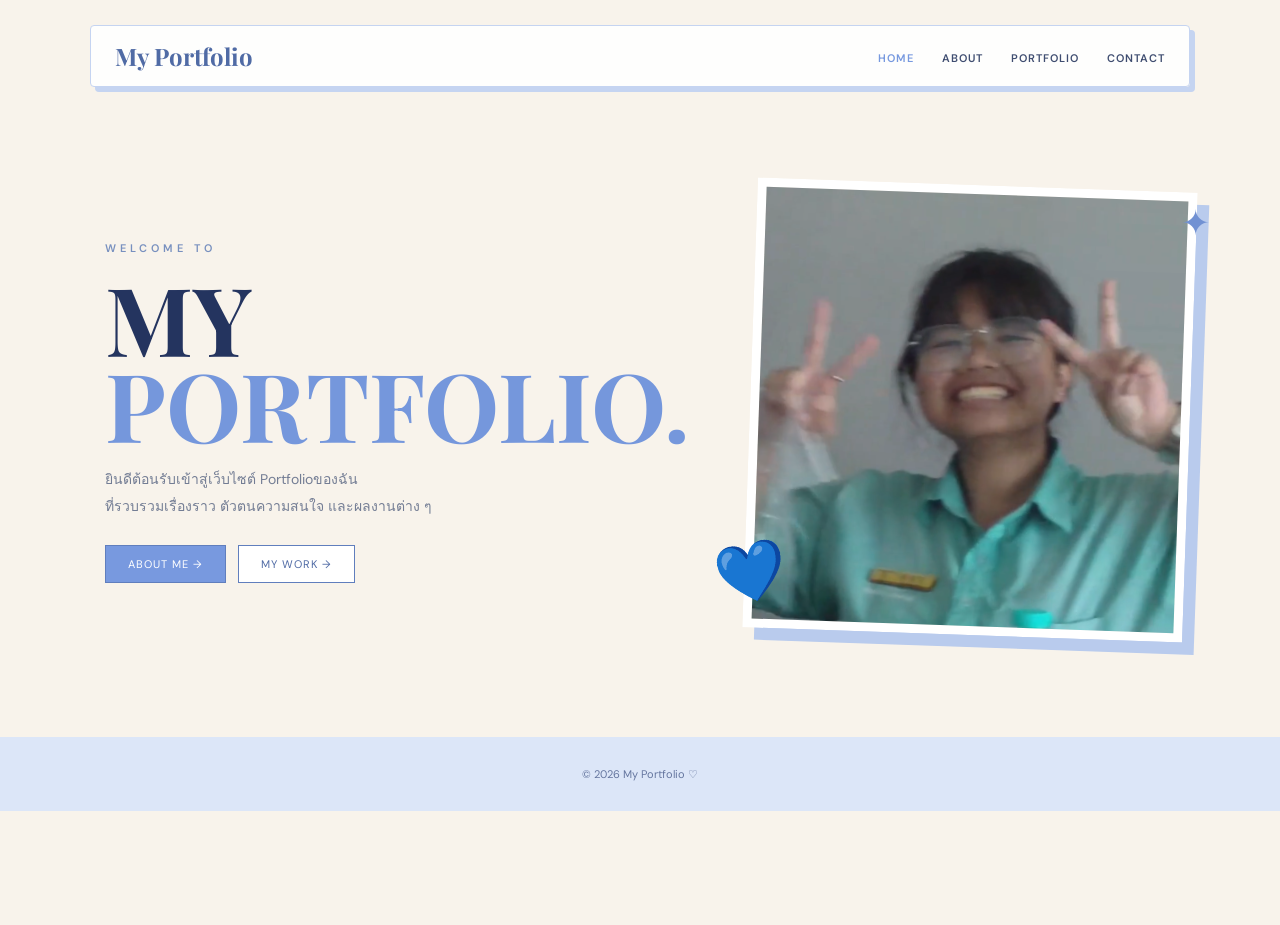
<file: index.html>
<!DOCTYPE html>
<html lang="th">

<head>

    <meta charset="UTF-8">

    <meta name="viewport"
          content="width=device-width, initial-scale=1.0">

    <title>Home | My Portfolio</title>

    <link rel="stylesheet" href="style.css">

</head>

<body>


<nav class="navbar">

    <a href="index.html" class="logo">
        My Portfolio
    </a>

    <ul class="nav-menu">

        <li>
            <a href="index.html" class="active">
                HOME
            </a>
        </li>

        <li>
            <a href="about.html">
                ABOUT
            </a>
        </li>

        <li>
            <a href="portfolio.html">
                PORTFOLIO
            </a>
        </li>

        <li>
            <a href="contact.html">
                CONTACT
            </a>
        </li>

    </ul>

</nav>


<main class="container">

    <section class="hero">

        <div class="hero-text">

            <div class="hero-subtitle">
                WELCOME TO
            </div>

            <h1 class="hero-title">
               MY<br>
                <span>PORTFOLIO.</span>
            </h1>

            <p class="hero-description">

                ยินดีต้อนรับเข้าสู่เว็บไซต์ Portfolioของฉัน<br>
                ที่รวบรวมเรื่องราว ตัวตนความสนใจ และผลงานต่าง ๆ

            </p>


            <div class="buttons">

                <a href="about.html" class="button">
                    ABOUT ME →
                </a>

                <a href="portfolio.html"
                   class="button light">
                    MY WORK →
                </a>

            </div>

        </div>


        <div class="hero-image">

            <!-- รูปหน้า HOME -->

            <img
                src="F1.png"
                alt="Main Photo"
            >

            <div class="decor-heart">
                💙
            </div>

            <div class="decor-star">
                ✦
            </div>

        </div>

    </section>

</main>


<footer>
    © 2026 My Portfolio ♡
</footer>


</body>
</html>
</file>
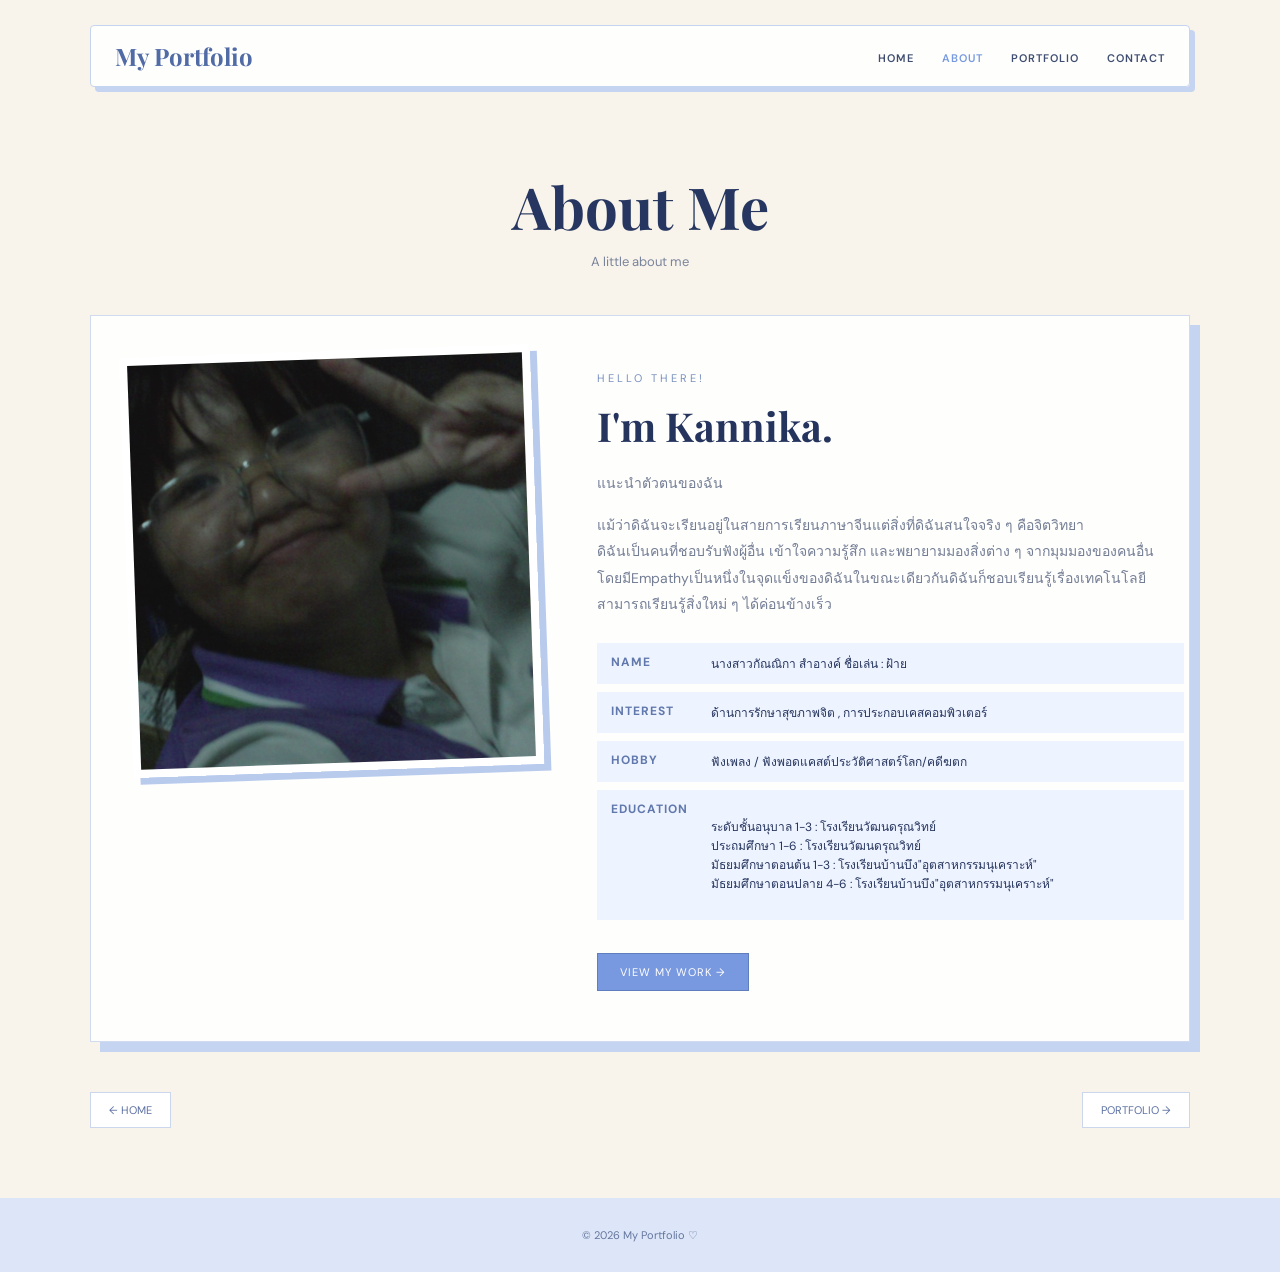
<file: about.html>
<!DOCTYPE html>
<html lang="th">

<head>

    <meta charset="UTF-8">

    <meta name="viewport"
          content="width=device-width, initial-scale=1.0">

    <title>About | My Portfolio</title>

    <link rel="stylesheet" href="style.css">

</head>

<body>


<nav class="navbar">

    <a href="index.html" class="logo">
        My Portfolio
    </a>

    <ul class="nav-menu">

        <li>
            <a href="index.html">
                HOME
            </a>
        </li>

        <li>
            <a href="about.html" class="active">
                ABOUT
            </a>
        </li>

        <li>
            <a href="portfolio.html">
                PORTFOLIO
            </a>
        </li>

        <li>
            <a href="contact.html">
                CONTACT
            </a>
        </li>

    </ul>

</nav>


<main class="container">


    <header class="page-header">

        <h1>
            About Me
        </h1>

        <p>
            A little about me
        </p>

    </header>


    <section class="about-box">


        <div class="about-image">

            <!-- รูปตัวเอง -->

            <img
                src="F.png"
                alt="Profile Photo"
            >

        </div>


        <div class="about-content">

            <small>
                HELLO THERE!
            </small>

            <h2>
                I'm Kannika.
            </h2>


            <p>
                แนะนำตัวตนของฉัน
            </p>


            <p>
                แม้ว่าดิฉันจะเรียนอยู่ในสายการเรียนภาษาจีนแต่สิ่งที่ดิฉันสนใจจริง ๆ คือจิตวิทยา<br>ดิฉันเป็นคนที่ชอบรับฟังผู้อื่น เข้าใจความรู้สึก และพยายามมองสิ่งต่าง ๆ จากมุมมองของคนอื่น<br>
                โดยมีEmpathyเป็นหนึ่งในจุดแข็งของดิฉันในขณะเดียวกันดิฉันก็ชอบเรียนรู้เรื่องเทคโนโลยี<br>สามารถเรียนรู้สิ่งใหม่ ๆ ได้ค่อนข้างเร็ว<br>
            </p>


            <div class="info-list">

                <div class="info-row">
                    <strong>NAME</strong>
                    <span>นางสาวกัณณิกา สำอางค์ ชื่อเล่น : ฝ้าย</span>
                </div>

                <div class="info-row">
                    <strong>INTEREST</strong>
                    <span>ด้านการรักษาสุขภาพจิต , การประกอบเคสคอมพิวเตอร์</span>
                </div>

                <div class="info-row">
                    <strong>HOBBY</strong>
                    <span>ฟังเพลง / ฟังพอดแคสต์ประวัติศาสตร์โลก/คดีฆตก</span>
                </div>
                
                <div class="info-row">
                    <strong>EDUCATION</strong>
                    <span>
                         ⠀ ⠀ ⠀<br>
                        ระดับชั้นอนุบาล 1-3 : โรงเรียนวัฒนดรุณวิทย์<br>
                        ประถมศึกษา 1-6 : โรงเรียนวัฒนดรุณวิทย์<br>
                        มัธยมศึกษาตอนต้น 1-3 : โรงเรียนบ้านบึง"อุตสาหกรรมนุเคราะห์"<br>
                        มัธยมศึกษาตอนปลาย 4-6 : โรงเรียนบ้านบึง"อุตสาหกรรมนุเคราะห์"<br>
                         ⠀ ⠀ ⠀
                    </span>
                </div>
            </div>


            <a
                href="portfolio.html"
                class="button"
            >
                VIEW MY WORK →
            </a>

        </div>

    </section>


    <div class="page-nav">

        <a href="index.html">
            ← HOME
        </a>

        <a href="portfolio.html">
            PORTFOLIO →
        </a>

    </div>


</main>


<footer>
    © 2026 My Portfolio ♡
</footer>


</body>
</html>
</file>
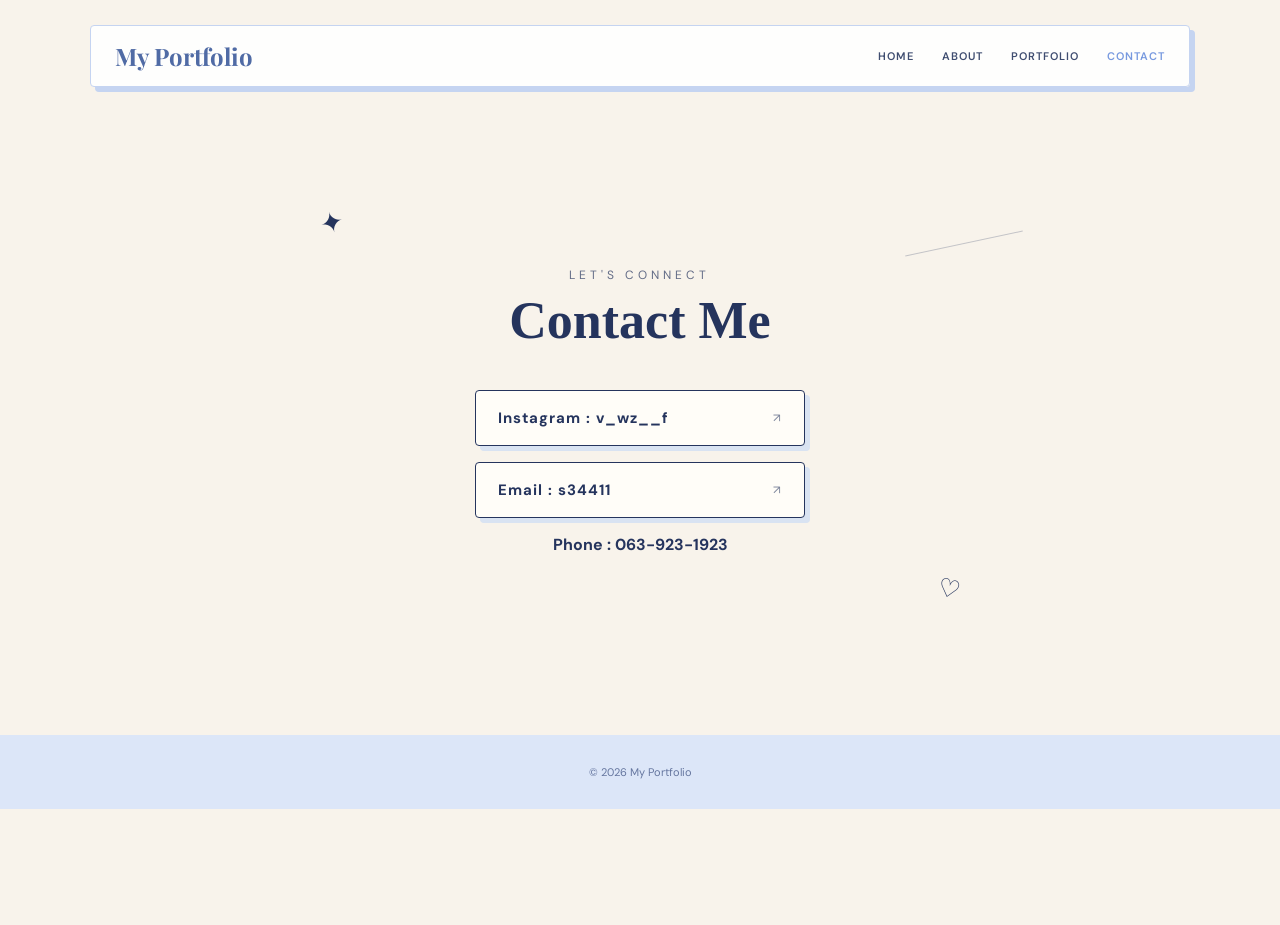
<file: contact.html>
<!DOCTYPE html>
<html lang="th">
<head>
    <meta charset="UTF-8">
    <meta name="viewport" content="width=device-width, initial-scale=1.0">

    <title>Contact | My Portfolio</title>

    <link rel="stylesheet" href="style.css">

    <style>
        .contact-center {
            min-height: 72vh;
            display: flex;
            flex-direction: column;
            justify-content: center;
            align-items: center;
            text-align: center;
            position: relative;
            overflow: hidden;
        }

        /* หัวข้อ */
        .contact-title {
            position: relative;
            margin-bottom: 40px;
        }

        .contact-small {
            font-size: 12px;
            letter-spacing: 4px;
            margin-bottom: 8px;
            opacity: 0.7;
        }

        .contact-title h1 {
            font-family: Georgia, serif;
            font-size: 52px;
            margin: 0;
        }

        /* กล่องรวม */
        .contact-list {
            display: flex;
            flex-direction: column;
            gap: 16px;
            width: 330px;
            position: relative;
            z-index: 2;
        }

        /* ปุ่ม */
        .contact-list a {
            display: flex;
            justify-content: space-between;
            align-items: center;

            padding: 17px 22px;

            border: 1px solid #25345d;
            border-radius: 4px;

            text-decoration: none;
            color: #25345d;
            background: #fffdf8;

            font-size: 15px;
            letter-spacing: 1px;

            box-shadow: 5px 5px 0px #d9e3f2;

            transition: 0.3s ease;
        }

        .contact-list a span {
            font-size: 12px;
            opacity: 0.6;
        }

        .contact-list a:hover {
            transform: translate(-3px, -3px);
            box-shadow: 8px 8px 0px #25345d;
            background: #eef4fb;
        }

        /* ของตกแต่ง */
        .contact-star {
            position: absolute;
            top: 18%;
            left: 25%;
            font-size: 28px;
            transform: rotate(-15deg);
        }

        .contact-heart {
            position: absolute;
            right: 25%;
            bottom: 20%;
            font-size: 25px;
            transform: rotate(15deg);
        }

        .contact-line {
            position: absolute;
            width: 120px;
            height: 1px;
            background: #25345d;
            opacity: 0.25;
            top: 24%;
            right: 20%;
            transform: rotate(-12deg);
        }

        @media (max-width: 750px) {

            .contact-title h1 {
                font-size: 42px;
            }

            .contact-list {
                width: 85%;
                max-width: 330px;
            }

            .contact-star {
                left: 10%;
            }

            .contact-heart {
                right: 10%;
            }

            .contact-line {
                right: 5%;
            }
        }
    </style>
</head>

<body>

    <!-- NAVBAR -->
    <nav class="navbar">

        <div class="logo">
            My Portfolio
        </div>

        <div class="nav-menu">
            <a href="index.html">HOME</a>
            <a href="about.html">ABOUT</a>
            <a href="portfolio.html">PORTFOLIO</a>
            <a href="contact.html" class="active">CONTACT</a>
        </div>

    </nav>


    <!-- CONTACT -->
    <section class="contact-center">

        <!-- ของตกแต่ง -->
        <div class="contact-star">✦</div>
        <div class="contact-heart">♡</div>
        <div class="contact-line"></div>


        <div class="contact-title">

            <div class="contact-small">
                LET'S CONNECT
            </div>

            <h1>Contact Me</h1>

        </div>


        <div class="contact-list">

            <a href="https://www.instagram.com/v_wz__f/"
               target="_blank"
               rel="noopener noreferrer">

                <strong>Instagram : v_wz__f</strong>

                <span>↗</span>

            </a>


            <a href="mailto:s34411@banbung.ac.th">
                <strong>Email : s34411</strong>
                <span>↗</span>
            </a>


            <div class="contact-phone">
                <strong>Phone : 063-923-1923</strong>
            </div>

        </div>

    </section>


    <!-- FOOTER -->
    <footer>
        <p>© 2026 My Portfolio</p>
    </footer>

</body>
</html>
</file>
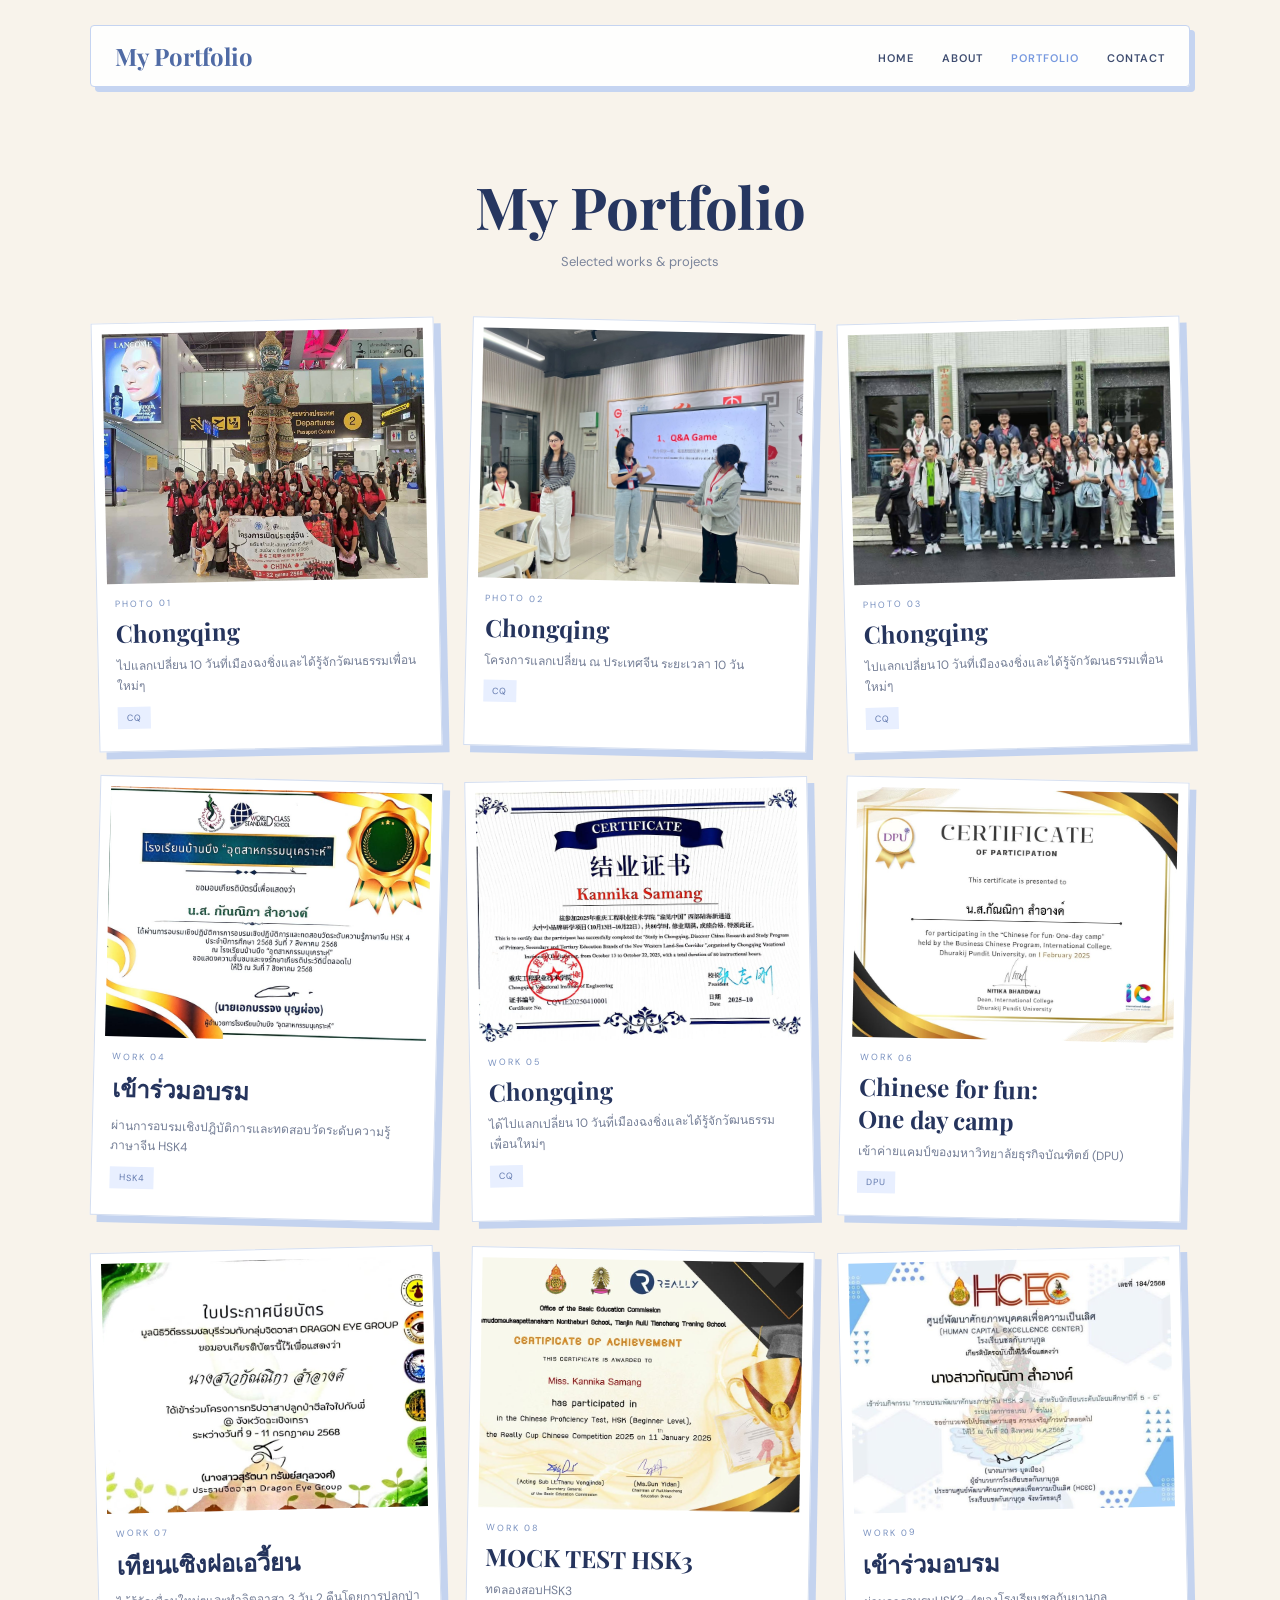
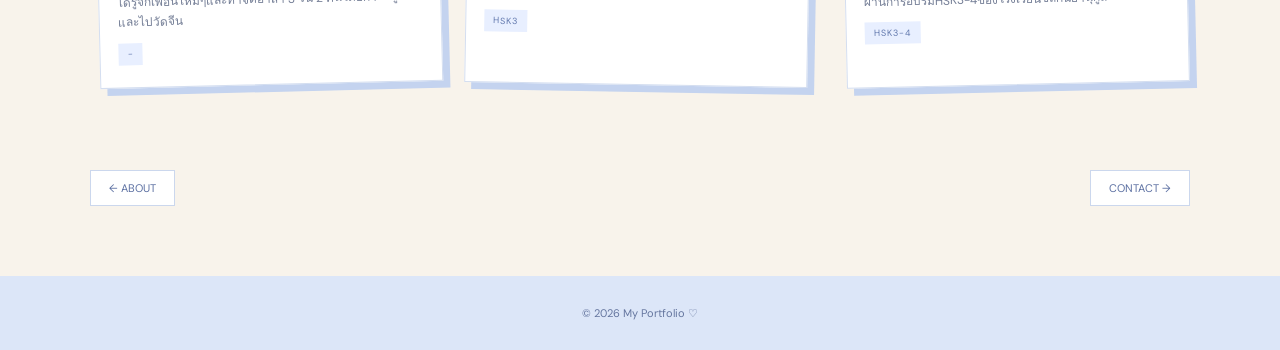
<file: portfolio.html>
<!DOCTYPE html>
<html lang="th">

<head>

    <meta charset="UTF-8">

    <meta name="viewport"
          content="width=device-width, initial-scale=1.0">

    <title>Portfolio | My Portfolio</title>

    <link rel="stylesheet" href="style.css">

</head>

<body>


<nav class="navbar">

    <a href="index.html" class="logo">
        My Portfolio
    </a>

    <ul class="nav-menu">

        <li>
            <a href="index.html">
                HOME
            </a>
        </li>

        <li>
            <a href="about.html">
                ABOUT
            </a>
        </li>

        <li>
            <a href="portfolio.html" class="active">
                PORTFOLIO
            </a>
        </li>

        <li>
            <a href="contact.html">
                CONTACT
            </a>
        </li>

    </ul>

</nav>


<main class="container">


    <header class="page-header">

        <h1>
            My Portfolio
        </h1>

        <p>
            Selected works & projects
        </p>

    </header>


    <section class="portfolio-grid">

    <!-- ผลงาน 1 -->
    <article class="work-card">
        <img src="P1.jpg" alt="Project 1">

        <div class="work-content">
            <div class="work-number">PHOTO 01</div>

            <h2>Chongqing</h2>

            <p>
                ไปแลกเปลี่ยน 10 วันที่เมืองฉงชิ่งและได้รู้จักวัฒนธรรมเพื่อนใหม่ๆ
            </p>

            <span class="tag">CQ</span>
        </div>
    </article>


    <!-- ผลงาน 2 -->
    <article class="work-card">
        <img src="6767.jpeg" alt="Project 2">

        <div class="work-content">
            <div class="work-number">PHOTO 02</div>

            <h2>Chongqing</h2>

            <p>
                โครงการแลกเปลี่ยน ณ ประเทศจีน ระยะเวลา 10 วัน
            </p>

            <span class="tag">CQ</span>
        </div>
    </article>


    <!-- ผลงาน 3 -->
    <article class="work-card">
        <img src="P3.jpg" alt="Project 3">

        <div class="work-content">
            <div class="work-number">PHOTO 03</div>

            <h2>Chongqing</h2>

            <p>
                ไปแลกเปลี่ยน 10 วันที่เมืองฉงชิ่งและได้รู้จักวัฒนธรรมเพื่อนใหม่ๆ
            </p>

            <span class="tag">CQ</span>
        </div>
    </article>


    <!-- ผลงาน 4 -->
    <article class="work-card">
        <img src="P4.jpg" alt="Project 4">

        <div class="work-content">
            <div class="work-number">WORK 04</div>

            <h2>เข้าร่วมอบรม</h2>

            <p>
                ผ่านการอบรมเชิงปฎิบัติการและทดสอบวัดระดับความรู้ภาษาจีน HSK4
            </p>

            <span class="tag">HSK4</span>
        </div>
    </article>


    <!-- ผลงาน 5 -->
    <article class="work-card">
        <img src="P5.jpg" alt="Project 5">

        <div class="work-content">
            <div class="work-number">WORK 05</div>

            <h2>Chongqing</h2>

            <p>
                ได้ไปแลกเปลี่ยน 10 วันที่เมืองฉงชิ่งและได้รู้จักวัฒนธรรมเพื่อนใหม่ๆ
            </p>

            <span class="tag">CQ</span>
        </div>
    </article>


    <!-- ผลงาน 6 -->
    <article class="work-card">
        <img src="P6.jpg" alt="Project 6">

        <div class="work-content">
            <div class="work-number">WORK 06</div>

            <h2>Chinese for fun:<br>One day camp</h2>

            <p>
                เข้าค่ายแคมป์ของมหาวิทยาลัยธุรกิจบัณฑิตย์ (DPU)
            </p>

            <span class="tag">DPU</span>
        </div>
    </article>


    <!-- ผลงาน 7 -->
    <article class="work-card">
        <img src="P7.jpg" alt="Project 7">

        <div class="work-content">
            <div class="work-number">WORK 07</div>

            <h2>เทียนเซิงฝอเอวี้ยน</h2>

            <p>
                ได้รู้จักเพื่อนใหม่ๆและทำจิตอาสา 3 วัน 2 คืนโดยการปลูกป่าและไปวัดจีน
            </p>

            <span class="tag">-</span>
        </div>
    </article>


    <!-- ผลงาน 8 -->
    <article class="work-card">
        <img src="P8.jpg" alt="Project 8">

        <div class="work-content">
            <div class="work-number">WORK 08</div>

            <h2>MOCK TEST HSK3</h2>

            <p>
                ทดลองสอบHSK3
            </p>

            <span class="tag">HSK3</span>
        </div>
    </article>


    <!-- ผลงาน 9 -->
    <article class="work-card">
        <img src="P9.jpg" alt="Project 9">

        <div class="work-content">
            <div class="work-number">WORK 09</div>

            <h2>เข้าร่วมอบรม</h2>

            <p>
                ผ่านการอบรมHSK3-4ของโรงเรียนชลกันยานุกูล
            </p>

            <span class="tag">HSK3-4</span>
        </div>
    </article>

</section>


    <div class="page-nav">

        <a href="about.html">
            ← ABOUT
        </a>

        <a href="contact.html">
            CONTACT →
        </a>

    </div>


</main>


<footer>
    © 2026 My Portfolio ♡
</footer>


</body>
</html>
</file>
<file: style.css>
@import url('https://fonts.googleapis.com/css2?family=DM+Sans:wght@400;500;600&family=Playfair+Display:wght@500;600;700&display=swap');

* {
    box-sizing: border-box;
    margin: 0;
    padding: 0;
}

html {
    scroll-behavior: smooth;
}

body {
    font-family: 'DM Sans', sans-serif;
    background: #f8f3eb;
    color: #25345d;
    min-height: 100vh;
}

/* ================= NAVBAR ================= */

.navbar {
    width: 90%;
    max-width: 1100px;
    margin: 25px auto 0;
    padding: 14px 24px;

    display: flex;
    align-items: center;
    justify-content: space-between;

    background: rgba(255, 255, 255, 0.9);
    border: 1px solid #c5d4f1;
    border-radius: 4px;

    box-shadow: 5px 5px 0 #c5d4f1;

    position: relative;
    z-index: 10;
}

.logo {
    text-decoration: none;
    color: #506ba5;

    font-family: 'Playfair Display', serif;
    font-size: 24px;
    font-weight: 700;
}

.nav-menu {
    display: flex;
    align-items: center;
    gap: 28px;
    list-style: none;
}

.nav-menu a {
    text-decoration: none;
    color: #3f4d70;

    font-size: 11px;
    font-weight: 600;
    letter-spacing: 1px;

    transition: 0.25s;
}

.nav-menu a:hover,
.nav-menu a.active {
    color: #7799df;
}

/* ================= CONTAINER ================= */

.container {
    width: 90%;
    max-width: 1100px;
    margin: auto;
}

/* ================= HOME ================= */

.hero {
    min-height: 650px;

    display: grid;
    grid-template-columns: 1fr 1fr;
    gap: 60px;

    align-items: center;
}

.hero-text {
    padding-left: 15px;
}

.hero-subtitle {
    color: #7890bf;

    font-size: 11px;
    letter-spacing: 4px;
    font-weight: 600;
}

.hero-title {
    font-family: 'Playfair Display', serif;

    font-size: clamp(60px, 8vw, 95px);
    line-height: 0.9;

    margin: 20px 0;

    color: #24345f;
}

.hero-title span {
    color: #7597dc;
}

.hero-description {
    max-width: 500px;

    color: #737d94;

    font-size: 14px;
    line-height: 1.9;
}

.buttons {
    display: flex;
    gap: 12px;
    flex-wrap: wrap;
}

.button {
    display: inline-block;

    margin-top: 25px;
    padding: 11px 22px;

    background: #7899df;
    color: white;

    text-decoration: none;

    font-size: 11px;
    letter-spacing: 1px;

    border: 1px solid #607ebd;

    transition: 0.25s;
}

.button:hover {
    transform: translateY(-3px);
    box-shadow: 5px 5px 0 #c5d4f1;
}

.button.light {
    background: white;
    color: #506ba5;
}

/* ================= HOME IMAGE ================= */

.hero-image {
    position: relative;
}

.hero-image img {
    width: 100%;
    height: 450px;

    object-fit: cover;

    background: #dbe5f8;

    border: 9px solid white;

    box-shadow: 12px 12px 0 #b9cbed;

    transform: rotate(2deg);
}

.decor-heart {
    position: absolute;

    left: -35px;
    bottom: 30px;

    font-size: 58px;

    transform: rotate(-12deg);
}

.decor-star {
    position: absolute;

    right: -20px;
    top: 15px;

    font-size: 35px;

    color: #7191d3;
}

/* ================= PAGE HEADER ================= */

.page-header {
    text-align: center;

    padding: 80px 0 45px;
}

.page-header h1 {
    font-family: 'Playfair Display', serif;

    font-size: 58px;

    color: #263660;
}

.page-header p {
    margin-top: 8px;

    color: #7a849b;

    font-size: 13px;
}

/* ================= ABOUT ================= */

.about-box {
    display: grid;
    grid-template-columns: 40% 60%;

    gap: 45px;

    padding: 35px;

    background: rgba(255, 255, 255, 0.9);

    border: 1px solid #d0dbef;

    box-shadow: 10px 10px 0 #c5d4f1;
}

.about-image img {
    width: 100%;
    height: 420px;

    object-fit: cover;

    border: 8px solid white;

    box-shadow: 7px 7px 0 #b9cbed;

    transform: rotate(-2deg);
}

.about-content {
    padding: 15px;
}

.about-content small {
    color: #7890bf;

    font-size: 11px;
    letter-spacing: 3px;
}

.about-content h2 {
    font-family: 'Playfair Display', serif;

    font-size: 40px;

    margin: 12px 0 18px;
}

.about-content p {
    color: #737d94;

    font-size: 14px;

    line-height: 1.9;

    margin-bottom: 15px;
}

.info-list {
    margin-top: 25px;
}

.info-row {
    display: flex;

    padding: 11px 14px;

    margin-bottom: 8px;

    background: #edf3ff;

    font-size: 12px;
}

.info-row strong {
    width: 100px;

    color: #6178ad;

    letter-spacing: 1px;
}

/* ================= PORTFOLIO ================= */

.portfolio-grid {
    display: grid;

    grid-template-columns: repeat(3, 1fr);

    gap: 30px;

    margin-bottom: 80px;

    padding: 5px;
}


/* ================= WORK CARD ================= */

.work-card {
    padding: 10px;

    background: white;

    border: 1px solid #d4def0;

    box-shadow: 7px 7px 0 #c4d3ef;

    transition: transform 0.3s ease,
                box-shadow 0.3s ease;
}


/* ================= เอียงทั้ง 9 ใบ ================= */

/* ใบ 1 */
.work-card:nth-child(1) {
    transform: rotate(-1.2deg);
}

/* ใบ 2 */
.work-card:nth-child(2) {
    transform: rotate(1.3deg);
}

/* ใบ 3 */
.work-card:nth-child(3) {
    transform: rotate(-1.5deg);
}

/* ใบ 4 */
.work-card:nth-child(4) {
    transform: rotate(1.4deg);
}

/* ใบ 5 */
.work-card:nth-child(5) {
    transform: rotate(-1deg);
}

/* ใบ 6 */
.work-card:nth-child(6) {
    transform: rotate(1.2deg);
}

/* ใบ 7 */
.work-card:nth-child(7) {
    transform: rotate(-1.4deg);
}

/* ใบ 8 */
.work-card:nth-child(8) {
    transform: rotate(1deg);
}

/* ใบ 9 */
.work-card:nth-child(9) {
    transform: rotate(-1.3deg);
}


/* ================= HOVER ================= */

.work-card:hover {
    transform: translateY(-8px) rotate(0deg);

    box-shadow: 10px 10px 0 #b9cbed;
}


/* ================= รูป ================= */

.work-card img {
    display: block;

    width: 100%;
    height: 250px;

    object-fit: cover;

    background: #dbe5f8;
}


/* ================= เนื้อหา ================= */

.work-content {
    padding: 14px 8px 12px;
}


/* เลข PHOTO */

.work-number {
    color: #7890bf;

    font-size: 9px;

    letter-spacing: 2px;
}


/* ชื่อผลงาน */

.work-content h2 {
    font-family: 'Playfair Display', serif;

    font-size: 24px;

    margin: 7px 0;
}


/* รายละเอียด */

.work-content p {
    color: #747e96;

    font-size: 12px;

    line-height: 1.7;
}


/* TAG */

.tag {
    display: inline-block;

    margin-top: 10px;

    padding: 5px 9px;

    background: #e8efff;

    color: #6178ad;

    font-size: 9px;

    letter-spacing: 1px;
}
/* ================= CONTACT ================= */

.contact-box {
    display: grid;

    grid-template-columns: 1fr 1fr;

    gap: 50px;

    padding: 40px;

    background: white;

    border: 1px solid #d0dbef;

    box-shadow: 10px 10px 0 #c5d4f1;

    margin-bottom: 70px;
}

.contact-content small {
    color: #7890bf;

    font-size: 11px;

    letter-spacing: 3px;
}

.contact-content h2 {
    font-family: 'Playfair Display', serif;

    font-size: 43px;

    margin: 12px 0;
}

.contact-content > p {
    color: #737d94;

    font-size: 13px;

    line-height: 1.8;

    margin-bottom: 25px;
}

.contact-item {
    padding: 13px 15px;

    margin-bottom: 10px;

    background: #edf3ff;
}

.contact-item strong {
    color: #6178ad;

    font-size: 9px;

    letter-spacing: 2px;
}

.contact-item p {
    color: #6e7891;

    font-size: 12px;

    margin-top: 4px;
}

.contact-form input,
.contact-form textarea {
    width: 100%;

    padding: 13px;

    margin-bottom: 12px;

    background: #fafcff;

    border: 1px solid #d2ddef;

    outline: none;

    font-family: 'DM Sans', sans-serif;

    font-size: 12px;
}

.contact-form textarea {
    height: 150px;

    resize: vertical;
}

.contact-form input:focus,
.contact-form textarea:focus {
    border-color: #7899df;
}

.contact-form button {
    padding: 12px 22px;

    background: #7899df;

    color: white;

    border: 1px solid #607ebd;

    cursor: pointer;

    font-size: 11px;

    letter-spacing: 1px;
}

/* ================= PAGE NAV ================= */

.page-nav {
    display: flex;

    justify-content: space-between;

    margin: 50px 0 70px;
}

.page-nav a {
    padding: 10px 18px;

    background: white;

    border: 1px solid #cbd7ed;

    color: #5c70a2;

    text-decoration: none;

    font-size: 11px;

    transition: 0.2s;
}

.page-nav a:hover {
    background: #edf3ff;
}

/* ================= FOOTER ================= */

footer {
    padding: 30px;

    background: #dce6f8;

    text-align: center;

    color: #65769f;

    font-size: 11px;
}

/* ================= MOBILE ================= */

@media (max-width: 750px) {

    .navbar {
        flex-direction: column;

        gap: 15px;

        padding: 15px;
    }

    .nav-menu {
        gap: 14px;

        justify-content: center;

        flex-wrap: wrap;
    }


    .hero {
        grid-template-columns: 1fr;

        gap: 40px;

        padding: 60px 0;
    }

    .hero-text {
        padding-left: 0;
    }

    .hero-title {
        font-size: 60px;
    }

    .hero-image img {
        height: 350px;
    }


    .about-box {
        grid-template-columns: 1fr;

        padding: 25px;
    }


    .contact-box {
        grid-template-columns: 1fr;

        padding: 25px;
    }


    /* ================= PORTFOLIO MOBILE ================= */

    .portfolio-grid {
        grid-template-columns: 1fr;

        gap: 25px;

        padding: 0;
    }


    /* บนมือถือให้ตรง ไม่เอียง */

    .work-card:nth-child(1),
    .work-card:nth-child(2),
    .work-card:nth-child(3),
    .work-card:nth-child(4),
    .work-card:nth-child(5),
    .work-card:nth-child(6),
    .work-card:nth-child(7),
    .work-card:nth-child(8),
    .work-card:nth-child(9) {
        transform: none;
    }


    .work-card img {
        height: 250px;
    }


    .page-header h1 {
        font-size: 45px;
    }

}
</file>
